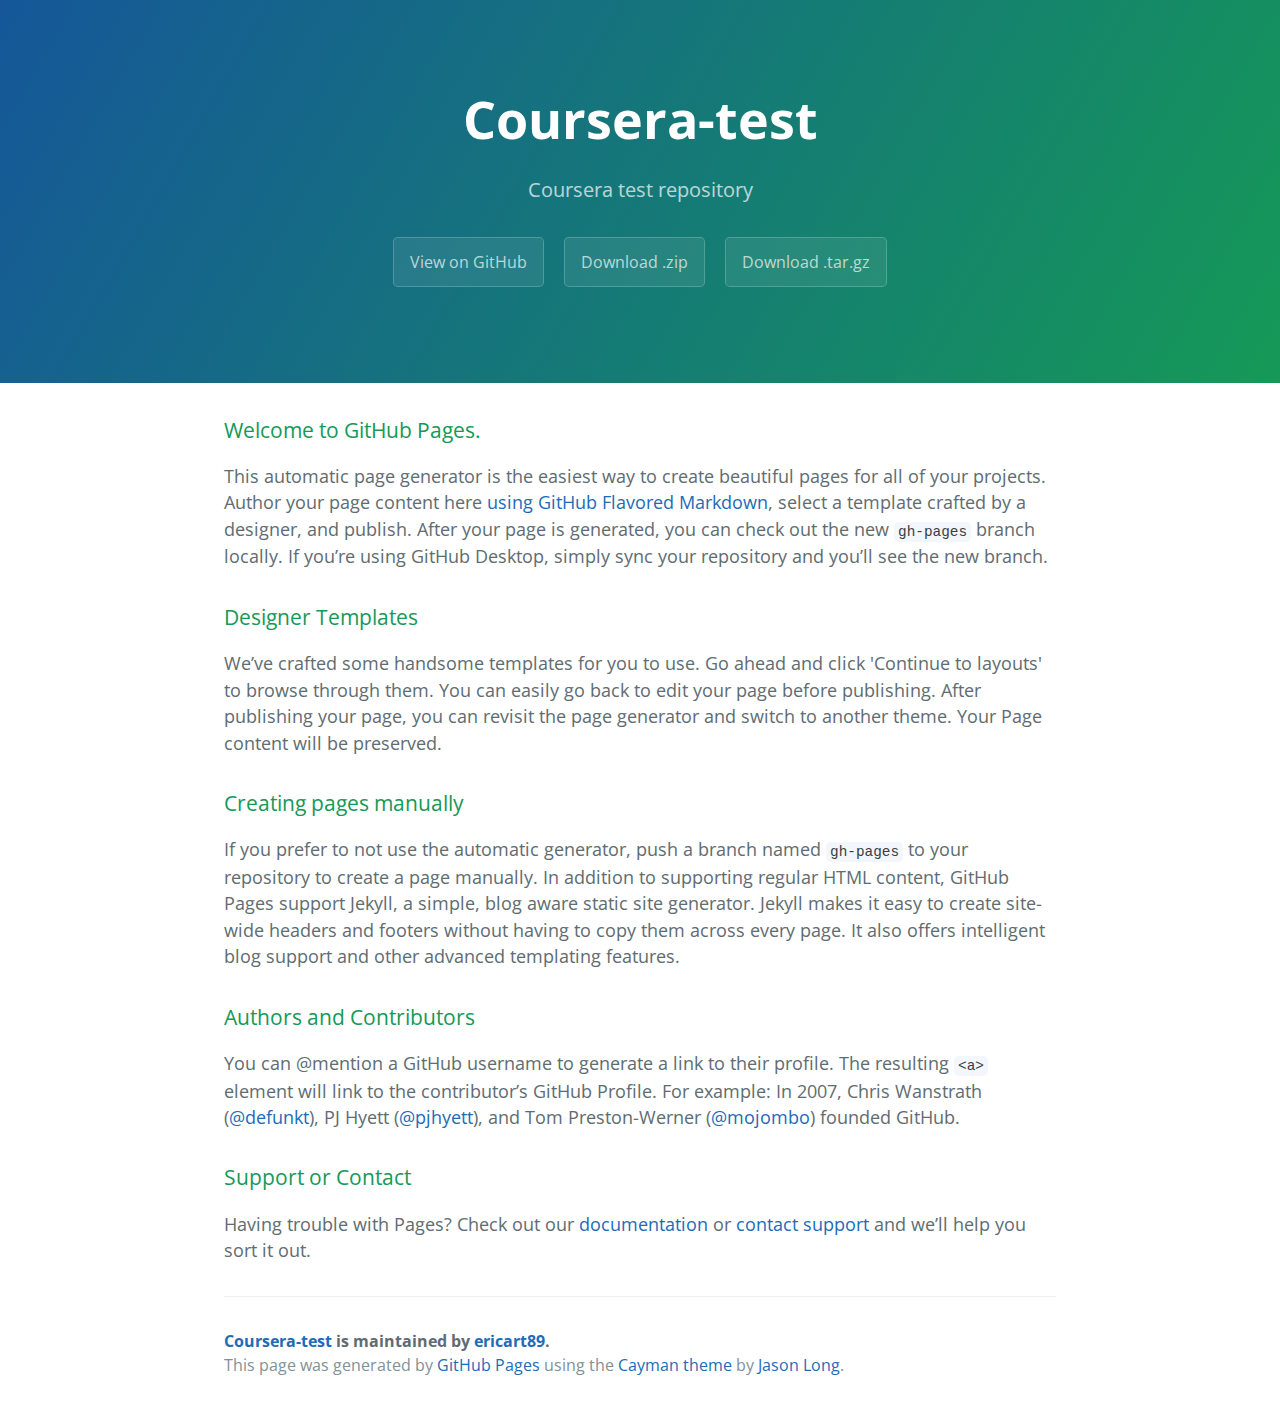
<file: index.html>
<!DOCTYPE html>
<html lang="en-us">
  <head>
    <meta charset="UTF-8">
    <title>Coursera-test by ericart89</title>
    <meta name="viewport" content="width=device-width, initial-scale=1">
    <link rel="stylesheet" type="text/css" href="stylesheets/normalize.css" media="screen">
    <link href='https://fonts.googleapis.com/css?family=Open+Sans:400,700' rel='stylesheet' type='text/css'>
    <link rel="stylesheet" type="text/css" href="stylesheets/stylesheet.css" media="screen">
    <link rel="stylesheet" type="text/css" href="stylesheets/github-light.css" media="screen">
  </head>
  <body>
    <section class="page-header">
      <h1 class="project-name">Coursera-test</h1>
      <h2 class="project-tagline">Coursera test repository</h2>
      <a href="https://github.com/ericart89/coursera-test" class="btn">View on GitHub</a>
      <a href="https://github.com/ericart89/coursera-test/zipball/master" class="btn">Download .zip</a>
      <a href="https://github.com/ericart89/coursera-test/tarball/master" class="btn">Download .tar.gz</a>
    </section>

    <section class="main-content">
      <h3>
<a id="welcome-to-github-pages" class="anchor" href="#welcome-to-github-pages" aria-hidden="true"><span aria-hidden="true" class="octicon octicon-link"></span></a>Welcome to GitHub Pages.</h3>

<p>This automatic page generator is the easiest way to create beautiful pages for all of your projects. Author your page content here <a href="https://guides.github.com/features/mastering-markdown/">using GitHub Flavored Markdown</a>, select a template crafted by a designer, and publish. After your page is generated, you can check out the new <code>gh-pages</code> branch locally. If you’re using GitHub Desktop, simply sync your repository and you’ll see the new branch.</p>

<h3>
<a id="designer-templates" class="anchor" href="#designer-templates" aria-hidden="true"><span aria-hidden="true" class="octicon octicon-link"></span></a>Designer Templates</h3>

<p>We’ve crafted some handsome templates for you to use. Go ahead and click 'Continue to layouts' to browse through them. You can easily go back to edit your page before publishing. After publishing your page, you can revisit the page generator and switch to another theme. Your Page content will be preserved.</p>

<h3>
<a id="creating-pages-manually" class="anchor" href="#creating-pages-manually" aria-hidden="true"><span aria-hidden="true" class="octicon octicon-link"></span></a>Creating pages manually</h3>

<p>If you prefer to not use the automatic generator, push a branch named <code>gh-pages</code> to your repository to create a page manually. In addition to supporting regular HTML content, GitHub Pages support Jekyll, a simple, blog aware static site generator. Jekyll makes it easy to create site-wide headers and footers without having to copy them across every page. It also offers intelligent blog support and other advanced templating features.</p>

<h3>
<a id="authors-and-contributors" class="anchor" href="#authors-and-contributors" aria-hidden="true"><span aria-hidden="true" class="octicon octicon-link"></span></a>Authors and Contributors</h3>

<p>You can @mention a GitHub username to generate a link to their profile. The resulting <code>&lt;a&gt;</code> element will link to the contributor’s GitHub Profile. For example: In 2007, Chris Wanstrath (<a href="https://github.com/defunkt" class="user-mention">@defunkt</a>), PJ Hyett (<a href="https://github.com/pjhyett" class="user-mention">@pjhyett</a>), and Tom Preston-Werner (<a href="https://github.com/mojombo" class="user-mention">@mojombo</a>) founded GitHub.</p>

<h3>
<a id="support-or-contact" class="anchor" href="#support-or-contact" aria-hidden="true"><span aria-hidden="true" class="octicon octicon-link"></span></a>Support or Contact</h3>

<p>Having trouble with Pages? Check out our <a href="https://help.github.com/pages">documentation</a> or <a href="https://github.com/contact">contact support</a> and we’ll help you sort it out.</p>

      <footer class="site-footer">
        <span class="site-footer-owner"><a href="https://github.com/ericart89/coursera-test">Coursera-test</a> is maintained by <a href="https://github.com/ericart89">ericart89</a>.</span>

        <span class="site-footer-credits">This page was generated by <a href="https://pages.github.com">GitHub Pages</a> using the <a href="https://github.com/jasonlong/cayman-theme">Cayman theme</a> by <a href="https://twitter.com/jasonlong">Jason Long</a>.</span>
      </footer>

    </section>

  
  </body>
</html>
</file>
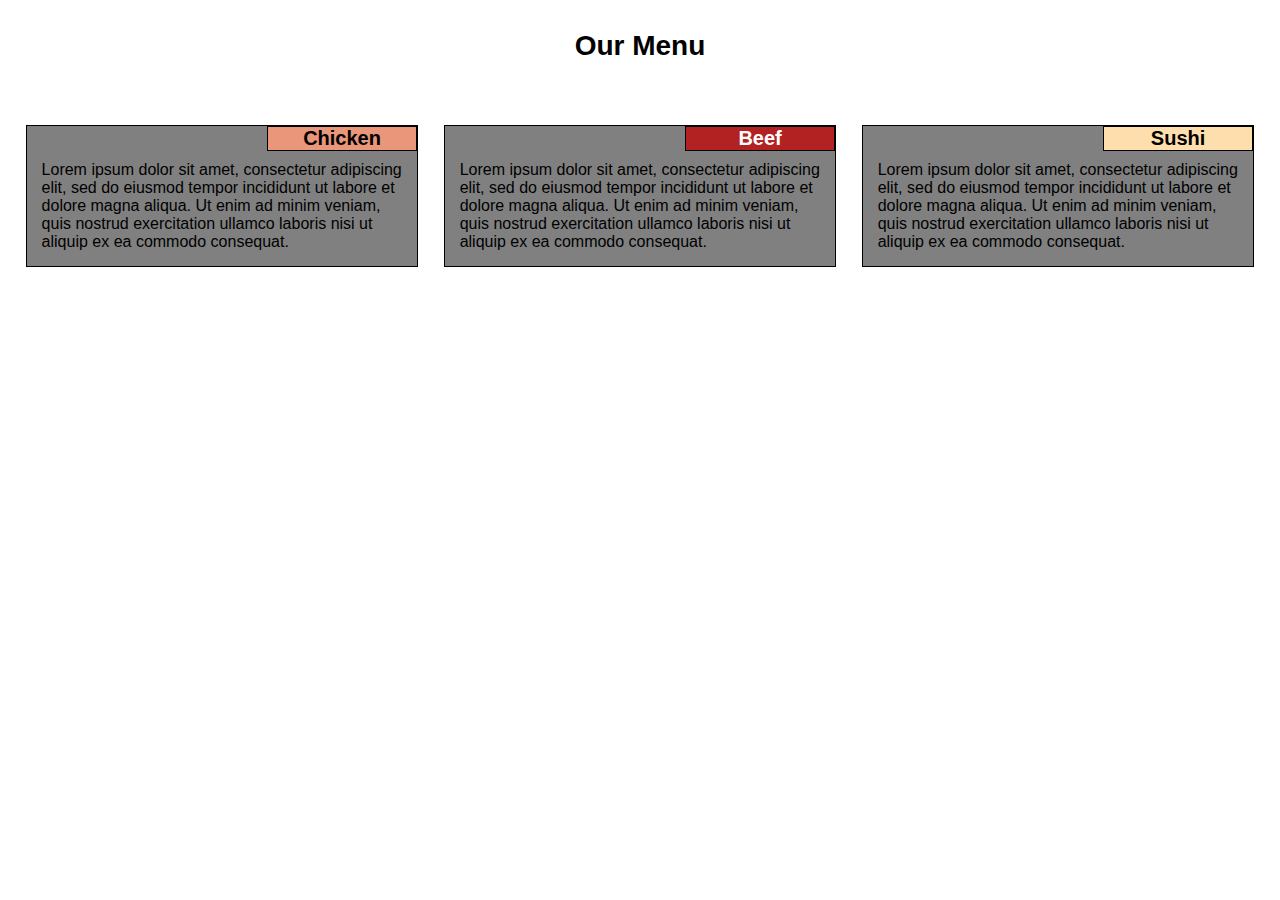
<file: mod2_solution/index.html>
<!DOCTYPE html>
<html>
<head>
	<meta charset="utf-8">
	<meta name="viewport" content="width=device-width, initial-scale=1">
	<title>Assignment Solution for Module 2</title>
	<link rel="stylesheet" type="text/css" href="css/mod2sol.css" media="screen">
</head>

<body>
	<h1>Our Menu</h1>
	<div class ="row">
		<section class ="col-lg-4 col-md-6">
		<h2 id="chicken">Chicken</h2><p>Lorem ipsum dolor sit amet, consectetur adipiscing elit, sed do eiusmod tempor incididunt ut labore et dolore magna aliqua. Ut enim ad minim veniam, quis nostrud exercitation ullamco laboris nisi ut aliquip ex ea commodo consequat.</p>
		</section>

		<section class="col-lg-4 col-md-6">
		<h2 id="beef">Beef</h2><p>Lorem ipsum dolor sit amet, consectetur adipiscing elit, sed do eiusmod tempor incididunt ut labore et dolore magna aliqua. Ut enim ad minim veniam, quis nostrud exercitation ullamco laboris nisi ut aliquip ex ea commodo consequat.</p></section>
		
		<section class="col-lg-4">
		<h2 id = "sushi">Sushi</h2><p>Lorem ipsum dolor sit amet, consectetur adipiscing elit, sed do eiusmod tempor incididunt ut labore et dolore magna aliqua. Ut enim ad minim veniam, quis nostrud exercitation ullamco laboris nisi ut aliquip ex ea commodo consequat.</p></section>
	</div>
</body>

</html>
</file>
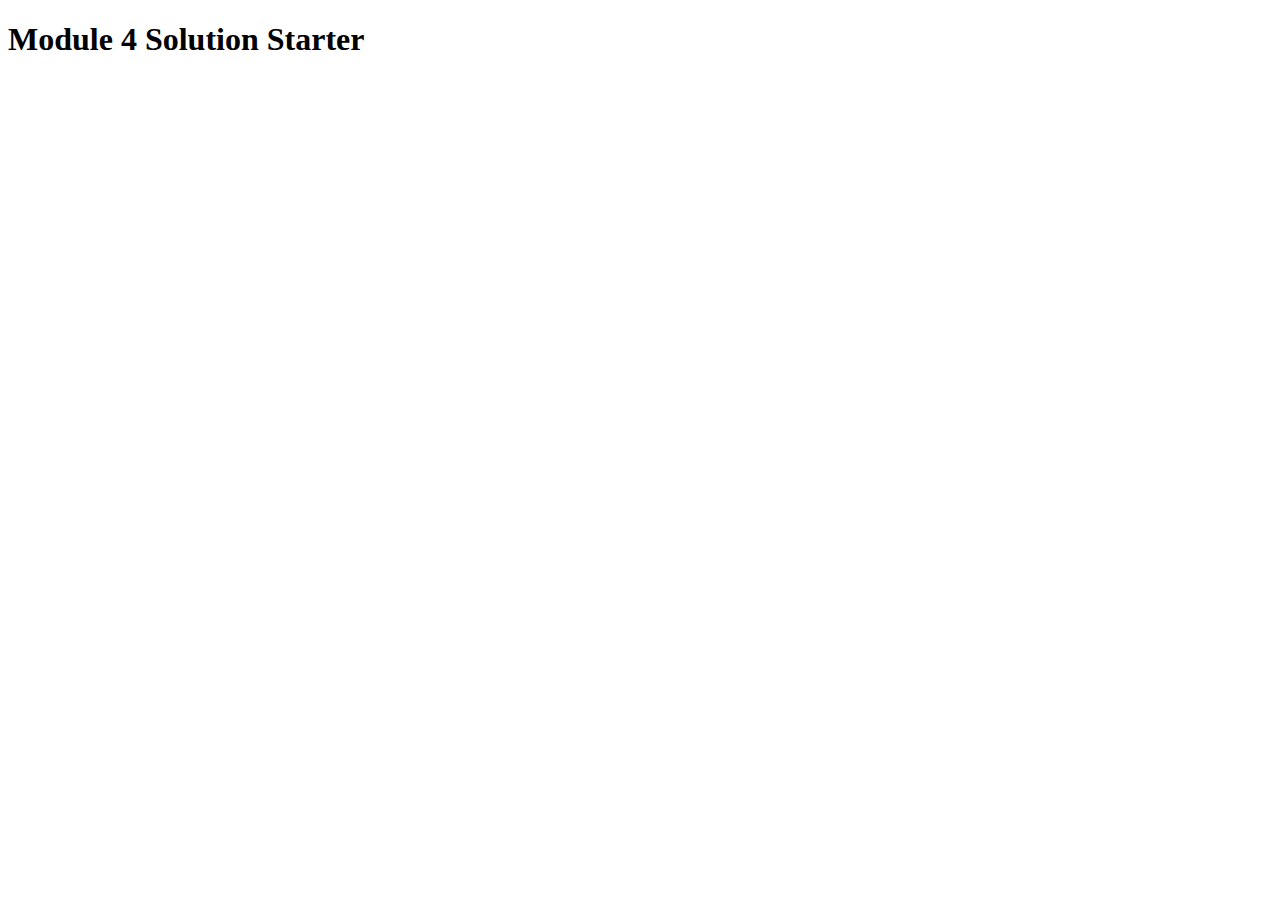
<file: mod4_solution/index.html>
<!DOCTYPE html>
<html>
<head>
  <meta charset="utf-8">
  <title>Module 4 Solution Starter</title>
  <script>
    var names = []; // DO NOT REMOVE
  </script>
  <script src="SpeakHello.js"></script>
  <script src="SpeakGoodBye.js"></script>
  <script src="script.js"></script>
</head>
<body>
  <h1>Module 4 Solution Starter</h1>
</body>
</html>
</file>
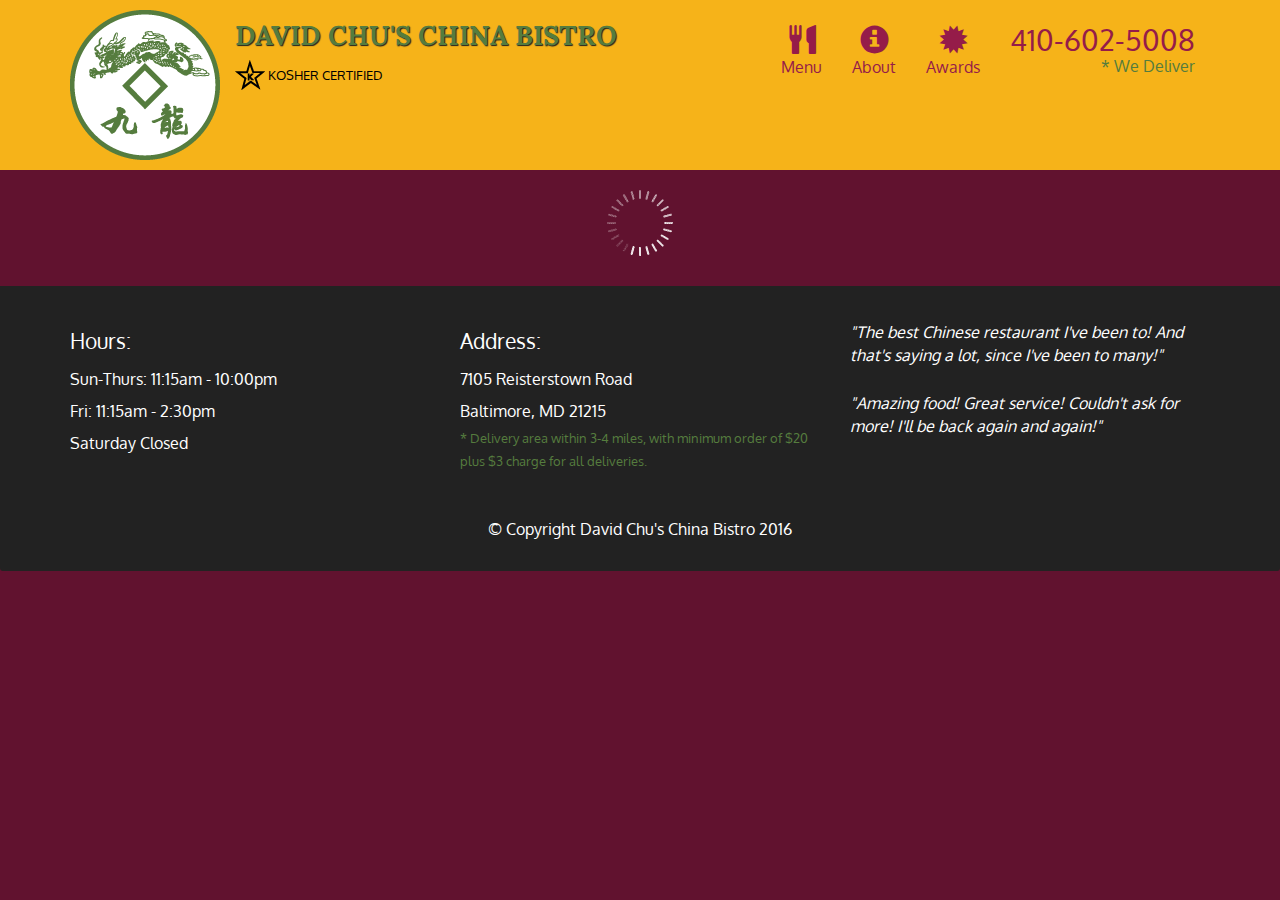
<file: mod5_solution/index.html>
<!doctype html>
<html lang="en">
  <head>
    <meta charset="utf-8">
    <meta http-equiv="X-UA-Compatible" content="IE=edge">
    <meta name="viewport" content="width=device-width, initial-scale=1">
    <title>David Chu's China Bistro</title>
    <link rel="stylesheet" href="css/bootstrap.min.css">
    <link rel="stylesheet" href="css/styles.css">
    <link href='https://fonts.googleapis.com/css?family=Oxygen:400,300,700' rel='stylesheet' type='text/css'>
    <link href='https://fonts.googleapis.com/css?family=Lora' rel='stylesheet' type='text/css'>
  </head>
<body>
  <header>
    <nav id="header-nav" class="navbar navbar-default">
      <div class="container">
        <div class="navbar-header">
          <a href="index.html" class="pull-left visible-md visible-lg">
            <div id="logo-img" alt="Logo image"></div>
          </a>

          <div class="navbar-brand">
            <a href="index.html"><h1>David Chu's China Bistro</h1></a>
            <p>
              <img src="images/star-k-logo.png" alt="Kosher certification">
              <span>Kosher Certified</span>
            </p>
          </div>

          <button id="navbarToggle" type="button" class="navbar-toggle collapsed" data-toggle="collapse" data-target="#collapsable-nav" aria-expanded="false">
            <span class="sr-only">Toggle navigation</span>
            <span class="icon-bar"></span>
            <span class="icon-bar"></span>
            <span class="icon-bar"></span>
          </button>
        </div>
        
        <div id="collapsable-nav" class="collapse navbar-collapse">
           <ul id="nav-list" class="nav navbar-nav navbar-right">
            <li id="navHomeButton" class="visible-xs active">
              <a href="index.html">
                <span class="glyphicon glyphicon-home"></span> Home</a>
            </li>
            <li id="navMenuButton">
              <a href="#" onclick="$dc.loadMenuCategories();">
                <span class="glyphicon glyphicon-cutlery"></span><br class="hidden-xs"> Menu</a>
            </li>
            <li>
              <a href="#">
                <span class="glyphicon glyphicon-info-sign"></span><br class="hidden-xs"> About</a>
            </li>
            <li>
              <a href="#">
                <span class="glyphicon glyphicon-certificate"></span><br class="hidden-xs"> Awards</a>
            </li>
            <li id="phone" class="hidden-xs">
              <a href="tel:410-602-5008">
                <span>410-602-5008</span></a><div>* We Deliver</div>
            </li>
          </ul><!-- #nav-list -->
        </div><!-- .collapse .navbar-collapse -->
      </div><!-- .container -->
    </nav><!-- #header-nav -->
  </header>

  <div id="call-btn" class="visible-xs">
    <a class="btn" href="tel:410-602-5008">
    <span class="glyphicon glyphicon-earphone"></span>
    410-602-5008
    </a>
  </div>
  <div id="xs-deliver" class="text-center visible-xs">* We Deliver</div>

  <div id="main-content" class="container"></div>

  <footer class="panel-footer">
    <div class="container">
      <div class="row">
        <section id="hours" class="col-sm-4">
          <span>Hours:</span><br>
          Sun-Thurs: 11:15am - 10:00pm<br>
          Fri: 11:15am - 2:30pm<br>
          Saturday Closed
          <hr class="visible-xs">
        </section>
        <section id="address" class="col-sm-4">
          <span>Address:</span><br>
          7105 Reisterstown Road<br>
          Baltimore, MD 21215
          <p>* Delivery area within 3-4 miles, with minimum order of $20 plus $3 charge for all deliveries.</p>
          <hr class="visible-xs">
        </section>
        <section id="testimonials" class="col-sm-4">
          <p>"The best Chinese restaurant I've been to! And that's saying a lot, since I've been to many!"</p>
          <p>"Amazing food! Great service! Couldn't ask for more! I'll be back again and again!"</p>
        </section>
      </div>
      <div class="text-center">&copy; Copyright David Chu's China Bistro 2016</div>
    </div>
  </footer>

  <!-- jQuery (Bootstrap JS plugins depend on it) -->
  <script src="js/jquery-2.1.4.min.js"></script>
  <script src="js/bootstrap.min.js"></script>
  <script src="js/ajax-utils.js"></script>
  <script src="js/script.js"></script>
</body>
</html>
</file>
<file: stylesheets/stylesheet.css>
* {
  box-sizing: border-box; }

body {
  padding: 0;
  margin: 0;
  font-family: "Open Sans", "Helvetica Neue", Helvetica, Arial, sans-serif;
  font-size: 16px;
  line-height: 1.5;
  color: #606c71; }

a {
  color: #1e6bb8;
  text-decoration: none; }
  a:hover {
    text-decoration: underline; }

.btn {
  display: inline-block;
  margin-bottom: 1rem;
  color: rgba(255, 255, 255, 0.7);
  background-color: rgba(255, 255, 255, 0.08);
  border-color: rgba(255, 255, 255, 0.2);
  border-style: solid;
  border-width: 1px;
  border-radius: 0.3rem;
  transition: color 0.2s, background-color 0.2s, border-color 0.2s; }
  .btn + .btn {
    margin-left: 1rem; }

.btn:hover {
  color: rgba(255, 255, 255, 0.8);
  text-decoration: none;
  background-color: rgba(255, 255, 255, 0.2);
  border-color: rgba(255, 255, 255, 0.3); }

@media screen and (min-width: 64em) {
  .btn {
    padding: 0.75rem 1rem; } }

@media screen and (min-width: 42em) and (max-width: 64em) {
  .btn {
    padding: 0.6rem 0.9rem;
    font-size: 0.9rem; } }

@media screen and (max-width: 42em) {
  .btn {
    display: block;
    width: 100%;
    padding: 0.75rem;
    font-size: 0.9rem; }
    .btn + .btn {
      margin-top: 1rem;
      margin-left: 0; } }

.page-header {
  color: #fff;
  text-align: center;
  background-color: #159957;
  background-image: linear-gradient(120deg, #155799, #159957); }

@media screen and (min-width: 64em) {
  .page-header {
    padding: 5rem 6rem; } }

@media screen and (min-width: 42em) and (max-width: 64em) {
  .page-header {
    padding: 3rem 4rem; } }

@media screen and (max-width: 42em) {
  .page-header {
    padding: 2rem 1rem; } }

.project-name {
  margin-top: 0;
  margin-bottom: 0.1rem; }

@media screen and (min-width: 64em) {
  .project-name {
    font-size: 3.25rem; } }

@media screen and (min-width: 42em) and (max-width: 64em) {
  .project-name {
    font-size: 2.25rem; } }

@media screen and (max-width: 42em) {
  .project-name {
    font-size: 1.75rem; } }

.project-tagline {
  margin-bottom: 2rem;
  font-weight: normal;
  opacity: 0.7; }

@media screen and (min-width: 64em) {
  .project-tagline {
    font-size: 1.25rem; } }

@media screen and (min-width: 42em) and (max-width: 64em) {
  .project-tagline {
    font-size: 1.15rem; } }

@media screen and (max-width: 42em) {
  .project-tagline {
    font-size: 1rem; } }

.main-content :first-child {
  margin-top: 0; }
.main-content img {
  max-width: 100%; }
.main-content h1, .main-content h2, .main-content h3, .main-content h4, .main-content h5, .main-content h6 {
  margin-top: 2rem;
  margin-bottom: 1rem;
  font-weight: normal;
  color: #159957; }
.main-content p {
  margin-bottom: 1em; }
.main-content code {
  padding: 2px 4px;
  font-family: Consolas, "Liberation Mono", Menlo, Courier, monospace;
  font-size: 0.9rem;
  color: #383e41;
  background-color: #f3f6fa;
  border-radius: 0.3rem; }
.main-content pre {
  padding: 0.8rem;
  margin-top: 0;
  margin-bottom: 1rem;
  font: 1rem Consolas, "Liberation Mono", Menlo, Courier, monospace;
  color: #567482;
  word-wrap: normal;
  background-color: #f3f6fa;
  border: solid 1px #dce6f0;
  border-radius: 0.3rem; }
  .main-content pre > code {
    padding: 0;
    margin: 0;
    font-size: 0.9rem;
    color: #567482;
    word-break: normal;
    white-space: pre;
    background: transparent;
    border: 0; }
.main-content .highlight {
  margin-bottom: 1rem; }
  .main-content .highlight pre {
    margin-bottom: 0;
    word-break: normal; }
.main-content .highlight pre, .main-content pre {
  padding: 0.8rem;
  overflow: auto;
  font-size: 0.9rem;
  line-height: 1.45;
  border-radius: 0.3rem; }
.main-content pre code, .main-content pre tt {
  display: inline;
  max-width: initial;
  padding: 0;
  margin: 0;
  overflow: initial;
  line-height: inherit;
  word-wrap: normal;
  background-color: transparent;
  border: 0; }
  .main-content pre code:before, .main-content pre code:after, .main-content pre tt:before, .main-content pre tt:after {
    content: normal; }
.main-content ul, .main-content ol {
  margin-top: 0; }
.main-content blockquote {
  padding: 0 1rem;
  margin-left: 0;
  color: #819198;
  border-left: 0.3rem solid #dce6f0; }
  .main-content blockquote > :first-child {
    margin-top: 0; }
  .main-content blockquote > :last-child {
    margin-bottom: 0; }
.main-content table {
  display: block;
  width: 100%;
  overflow: auto;
  word-break: normal;
  word-break: keep-all; }
  .main-content table th {
    font-weight: bold; }
  .main-content table th, .main-content table td {
    padding: 0.5rem 1rem;
    border: 1px solid #e9ebec; }
.main-content dl {
  padding: 0; }
  .main-content dl dt {
    padding: 0;
    margin-top: 1rem;
    font-size: 1rem;
    font-weight: bold; }
  .main-content dl dd {
    padding: 0;
    margin-bottom: 1rem; }
.main-content hr {
  height: 2px;
  padding: 0;
  margin: 1rem 0;
  background-color: #eff0f1;
  border: 0; }

@media screen and (min-width: 64em) {
  .main-content {
    max-width: 64rem;
    padding: 2rem 6rem;
    margin: 0 auto;
    font-size: 1.1rem; } }

@media screen and (min-width: 42em) and (max-width: 64em) {
  .main-content {
    padding: 2rem 4rem;
    font-size: 1.1rem; } }

@media screen and (max-width: 42em) {
  .main-content {
    padding: 2rem 1rem;
    font-size: 1rem; } }

.site-footer {
  padding-top: 2rem;
  margin-top: 2rem;
  border-top: solid 1px #eff0f1; }

.site-footer-owner {
  display: block;
  font-weight: bold; }

.site-footer-credits {
  color: #819198; }

@media screen and (min-width: 64em) {
  .site-footer {
    font-size: 1rem; } }

@media screen and (min-width: 42em) and (max-width: 64em) {
  .site-footer {
    font-size: 1rem; } }

@media screen and (max-width: 42em) {
  .site-footer {
    font-size: 0.9rem; } }
</file>
<file: stylesheets/github-light.css>
/*
The MIT License (MIT)

Copyright (c) 2016 GitHub, Inc.

Permission is hereby granted, free of charge, to any person obtaining a copy
of this software and associated documentation files (the "Software"), to deal
in the Software without restriction, including without limitation the rights
to use, copy, modify, merge, publish, distribute, sublicense, and/or sell
copies of the Software, and to permit persons to whom the Software is
furnished to do so, subject to the following conditions:

The above copyright notice and this permission notice shall be included in all
copies or substantial portions of the Software.

THE SOFTWARE IS PROVIDED "AS IS", WITHOUT WARRANTY OF ANY KIND, EXPRESS OR
IMPLIED, INCLUDING BUT NOT LIMITED TO THE WARRANTIES OF MERCHANTABILITY,
FITNESS FOR A PARTICULAR PURPOSE AND NONINFRINGEMENT. IN NO EVENT SHALL THE
AUTHORS OR COPYRIGHT HOLDERS BE LIABLE FOR ANY CLAIM, DAMAGES OR OTHER
LIABILITY, WHETHER IN AN ACTION OF CONTRACT, TORT OR OTHERWISE, ARISING FROM,
OUT OF OR IN CONNECTION WITH THE SOFTWARE OR THE USE OR OTHER DEALINGS IN THE
SOFTWARE.

*/

.pl-c /* comment */ {
  color: #969896;
}

.pl-c1 /* constant, variable.other.constant, support, meta.property-name, support.constant, support.variable, meta.module-reference, markup.raw, meta.diff.header */,
.pl-s .pl-v /* string variable */ {
  color: #0086b3;
}

.pl-e /* entity */,
.pl-en /* entity.name */ {
  color: #795da3;
}

.pl-smi /* variable.parameter.function, storage.modifier.package, storage.modifier.import, storage.type.java, variable.other */,
.pl-s .pl-s1 /* string source */ {
  color: #333;
}

.pl-ent /* entity.name.tag */ {
  color: #63a35c;
}

.pl-k /* keyword, storage, storage.type */ {
  color: #a71d5d;
}

.pl-s /* string */,
.pl-pds /* punctuation.definition.string, string.regexp.character-class */,
.pl-s .pl-pse .pl-s1 /* string punctuation.section.embedded source */,
.pl-sr /* string.regexp */,
.pl-sr .pl-cce /* string.regexp constant.character.escape */,
.pl-sr .pl-sre /* string.regexp source.ruby.embedded */,
.pl-sr .pl-sra /* string.regexp string.regexp.arbitrary-repitition */ {
  color: #183691;
}

.pl-v /* variable */ {
  color: #ed6a43;
}

.pl-id /* invalid.deprecated */ {
  color: #b52a1d;
}

.pl-ii /* invalid.illegal */ {
  color: #f8f8f8;
  background-color: #b52a1d;
}

.pl-sr .pl-cce /* string.regexp constant.character.escape */ {
  font-weight: bold;
  color: #63a35c;
}

.pl-ml /* markup.list */ {
  color: #693a17;
}

.pl-mh /* markup.heading */,
.pl-mh .pl-en /* markup.heading entity.name */,
.pl-ms /* meta.separator */ {
  font-weight: bold;
  color: #1d3e81;
}

.pl-mq /* markup.quote */ {
  color: #008080;
}

.pl-mi /* markup.italic */ {
  font-style: italic;
  color: #333;
}

.pl-mb /* markup.bold */ {
  font-weight: bold;
  color: #333;
}

.pl-md /* markup.deleted, meta.diff.header.from-file */ {
  color: #bd2c00;
  background-color: #ffecec;
}

.pl-mi1 /* markup.inserted, meta.diff.header.to-file */ {
  color: #55a532;
  background-color: #eaffea;
}

.pl-mdr /* meta.diff.range */ {
  font-weight: bold;
  color: #795da3;
}

.pl-mo /* meta.output */ {
  color: #1d3e81;
}
</file>
<file: mod2_solution/css/mod2sol.css>
*{
		box-sizing:border-box;
		margin: 0;
		padding: 0;	}

	body{
		font-family: Arial, Helvetica, sans-serif;
	}

	h1{
		font-size: 175%;
		text-align: center;
		padding-top: 30px;
		padding-bottom: 50px;
	}

	h2{
		font-size: 125%;
  		border: 1px solid black;
  		width: 150px;
  		text-align: center;
  		position:absolute;
  		right:0px;
	}

	section{
   	 float: left;
   	 position:relative;
   	 background: gray;
 	 border: 1px solid black;
 	 width: 96%;
 
   	 margin-right: 1%;
	 margin-left:1%;
	 margin-top:1%;
	 margin-bottom: 1%;
	}

	#chicken{

		background: #E9967A;	
		
	}
	#beef{
		background: #B22222;
		color: white;
		
 	
	}
	#sushi{
		background: #FFDEAD;	

	}
	
	p{
	
		font-size: 100%;
		padding: 35px 15px 15px 15px;
	}

	/* Simple Responsive Framework. */
	.row {
	  width: 100%;
	  margin-right: 1%;
	  margin-left:1%;
	}


	/********** Large devices only **********/
	@media (min-width: 992px) {
		.col-lg-4 {
 	   width: 30.66%;
  		}
	}	

	/********** Medium devices only **********/
	@media (min-width: 768px) and (max-width: 991px) {
 	 	.col-md-6 {
 	   width: 47%;
  		}
	}

}
</file>
<file: mod5_solution/css/styles.css>
body {
  font-size: 16px;
  color: #fff;
  background-color: #61122f;
  font-family: 'Oxygen', sans-serif;
}

/** HEADER **/
#header-nav {
  background-color: #f6b319;
  border-radius: 0;
  border: 0;
}

#logo-img {
  background: url('../images/restaurant-logo_large.png') no-repeat;
  width: 150px;
  height: 150px;
  margin: 10px 15px 10px 0;
}

.navbar-brand {
  padding-top: 25px;
}
.navbar-brand h1 { /* Restaurant name */
  font-family: 'Lora', serif;
  color: #557c3e;
  font-size: 1.5em;
  text-transform: uppercase;
  font-weight: bold;
  text-shadow: 1px 1px 1px #222;
  margin-top: 0;
  margin-bottom: 0;
  line-height: .75;
}
.navbar-brand a:hover, .navbar-brand a:focus {
  text-decoration: none;
}
.navbar-brand p { /* Kosher cert */
  color: #000;
  text-transform: uppercase;
  font-size: .7em;
  margin-top: 15px;
}
.navbar-brand p span { /* Star-K */
  vertical-align: middle;
}

#nav-list {
  margin-top: 10px;
}
#nav-list a {
  color: #951C49;
  text-align: center;
}
#nav-list a:hover {
  background: #E7E7E7;
}
#nav-list a span {
  font-size: 1.8em;
}

#phone {
  margin-top: 5px;
}
#phone a { /* Phone number */
  text-align: right;
  padding-bottom: 0;
}
#phone div { /* We Deliver */
  color: #557c3e;
  text-align: right;
  padding-right: 15px;
}

.navbar-header button.navbar-toggle, .navbar-header .icon-bar {
  border: 1px solid #61122f;
}
.navbar-header button.navbar-toggle {
  clear: both;
  margin-top: -30px;
}
/* END HEADER */

/* FOOTER */
.panel-footer {
  margin-top: 30px;
  padding-top: 35px;
  padding-bottom: 30px;
  background-color: #222;
  border-top: 0;
}
.panel-footer div.row {
  margin-bottom: 35px;
}
#hours, #address {
  line-height: 2;
}
#hours > span, #address > span {
  font-size: 1.3em;
}
#address p {
  color: #557c3e;
  font-size: .8em;
  line-height: 1.8;
}
#testimonials {
  font-style: italic;
}
#testimonials p:nth-child(2) {
  margin-top: 25px;
}
/* END FOOTER */



/* HOME PAGE */
.container .jumbotron {
  box-shadow: 0 0 50px #3F0C1F;
  border: 2px solid #3F0C1F;
}

#menu-tile, #specials-tile, #map-tile {
  height: 250px;
  width: 100%;
  margin-bottom: 15px;
  position: relative;
  border: 2px solid #3F0C1F;
  overflow: hidden;
}
#menu-tile:hover, #specials-tile:hover, #map-tile:hover {
  box-shadow: 0 1px 5px 1px #cccccc;
}
#menu-tile {
  background: url('../images/menu-tile.jpg') no-repeat;
  background-position: center;
}
#specials-tile {
  background: url('../images/specials-tile.jpg') no-repeat;
  background-position: center;
}
#menu-tile span, #specials-tile span, #map-tile span {
  position: absolute;
  bottom: 0;
  right: 0;
  width: 100%;
  text-align: center;
  font-size: 1.6em;
  text-transform: uppercase;
  background-color: #000;
  color: #fff;
  opacity: .8;
}
/* END HOME PAGE */

/* MENU CATEGORIES PAGE */
.category-tile { 
  position: relative;
  border: 2px solid #3F0C1F;
  overflow: hidden;
  width: 200px;
  height: 200px;
  margin: 0 auto 15px;
}
.category-tile span {
  position: absolute;
  bottom: 0;
  right: 0;
  width: 100%;
  text-align: center;
  font-size: 1.2em;
  text-transform: uppercase;
  background-color: #000;
  color: #fff;
  opacity: .8;
}
.category-tile:hover {
  box-shadow: 0 1px 5px 1px #cccccc;
}

#menu-categories-title + div {
  margin-bottom: 50px;
}
/* END MENU CATEGORIES PAGE */

/* SINGLE CATEGORY PAGE */
.menu-item-tile {
  margin-bottom: 25px;
}
.menu-item-tile hr {
  width: 80%;
}
.menu-item-tile .menu-item-price {
  font-size: 1.1em;
  text-align: right;
  margin-top: -15px;
  margin-right: -15px;
}
.menu-item-tile .menu-item-price span {
  font-size: .6em;
}
.menu-item-photo {
  position: relative;
  border: 2px solid #3F0C1F; 
  overflow: hidden;
  padding: 0;
  margin-right: -15px;
  margin-left: auto;
  margin-bottom: 20px;
  max-width: 250px;
}
.menu-item-photo div {
  position: absolute;
  bottom: 0;
  right: 0;
  width: 80px;
  background-color: #557c3e;
  text-align: center;
}
.menu-item-description {
  padding-right: 30px;
}
h3.menu-item-title {
  margin: 0 0 10px;
}
.menu-item-details {
  font-size: .9em;
  font-style: italic;
}
/* END SINGLE CATEGORY PAGE */


/********** Large devices only **********/
@media (min-width: 1200px) {
  .container .jumbotron {
    background: url('../images/jumbotron_1200.jpg') no-repeat;
    height: 675px;
  }
}

/********** Medium devices only **********/
@media (min-width: 992px) and (max-width: 1199px) {
  /* Header */
  #logo-img {
    background: url('../images/restaurant-logo_medium.png') no-repeat;
    width: 100px;
    height: 100px;
    margin: 5px 5px 5px 0;
  }
  /* End Header */

  /* Home Page */
  .container .jumbotron {
    background: url('../images/jumbotron_992.jpg') no-repeat;
    height: 558px;
  }
  /* End Home Page */
}

/********** Small devices only **********/
@media (min-width: 768px) and (max-width: 991px) {
  /* Home Page */
  .container .jumbotron {
    background: url('../images/jumbotron_768.jpg') no-repeat;
    height: 432px;
  }
  /* End Home Page */
}

/********** Extra small devices only **********/
@media (max-width: 767px) {
  /* Header */
  .navbar-brand {
    padding-top: 10px;
    height: 80px;
  }
  .navbar-brand h1 { /* Restaurant name */
    padding-top: 10px;
    font-size: 5vw; /* 1vw = 1% of viewport width */
  }
  .navbar-brand p { /* Kosher cert */
    font-size: .6em;
    margin-top: 12px;
  }
  .navbar-brand p img { /* Star-K */
    height: 20px;
  }

  #collapsable-nav a { /* Collapsed nav menu text */
    font-size: 1.2em;
  }
  #collapsable-nav a span { /* Collapsed nav menu glyph */
    font-size: 1em;
    margin-right: 5px;
  }

  #call-btn > a {
    font-size: 1.5em;
    display: block;
    margin: 0 20px;
    padding: 10px;
    border: 2px solid #fff;
    background-color: #f6b319;
    color: #951c49;
  }
  #xs-deliver {
    margin-top: 5px;
    font-size: .7em;
    letter-spacing: .1em;
    text-transform: uppercase;
  }
  /* End Header */

  /* Footer */
  .panel-footer section {
    margin-bottom: 30px;
    text-align: center;
  }
  .panel-footer section:nth-child(3) {
    margin-bottom: 0; /* margin already exists on the whole row */
  }
  .panel-footer section hr {
    width: 50%;
  }
  /* End Footer */

  /* Home Page */
  .container .jumbotron {
    margin-top: 30px;
    padding: 0;
  }
  #menu-tile, #specials-tile {
    width: 360px;
    margin: 0 auto 15px;
  }

  .menu-item-photo {
    margin-right: auto;
  }
  .menu-item-tile .menu-item-price {
    text-align: center;
  }
  .menu-item-description {
    text-align: center;;
  }
}


/********** Super extra small devices Only :-) (e.g., iPhone 4) **********/
@media (max-width: 479px) {
  /* Header */
  .navbar-brand h1 { /* Restaurant name */
    padding-top: 5px;
    font-size: 6vw;
  }
  /* End Header */
  
  /* Home page */
  #menu-tile, #specials-tile {
    width: 280px;
    margin: 0 auto 15px;
  }

  .col-xxs-12 {
    position: relative;
    min-height: 1px;
    padding-right: 15px;
    padding-left: 15px;
    float: left;
    width: 100%;
  }
}
</file>
